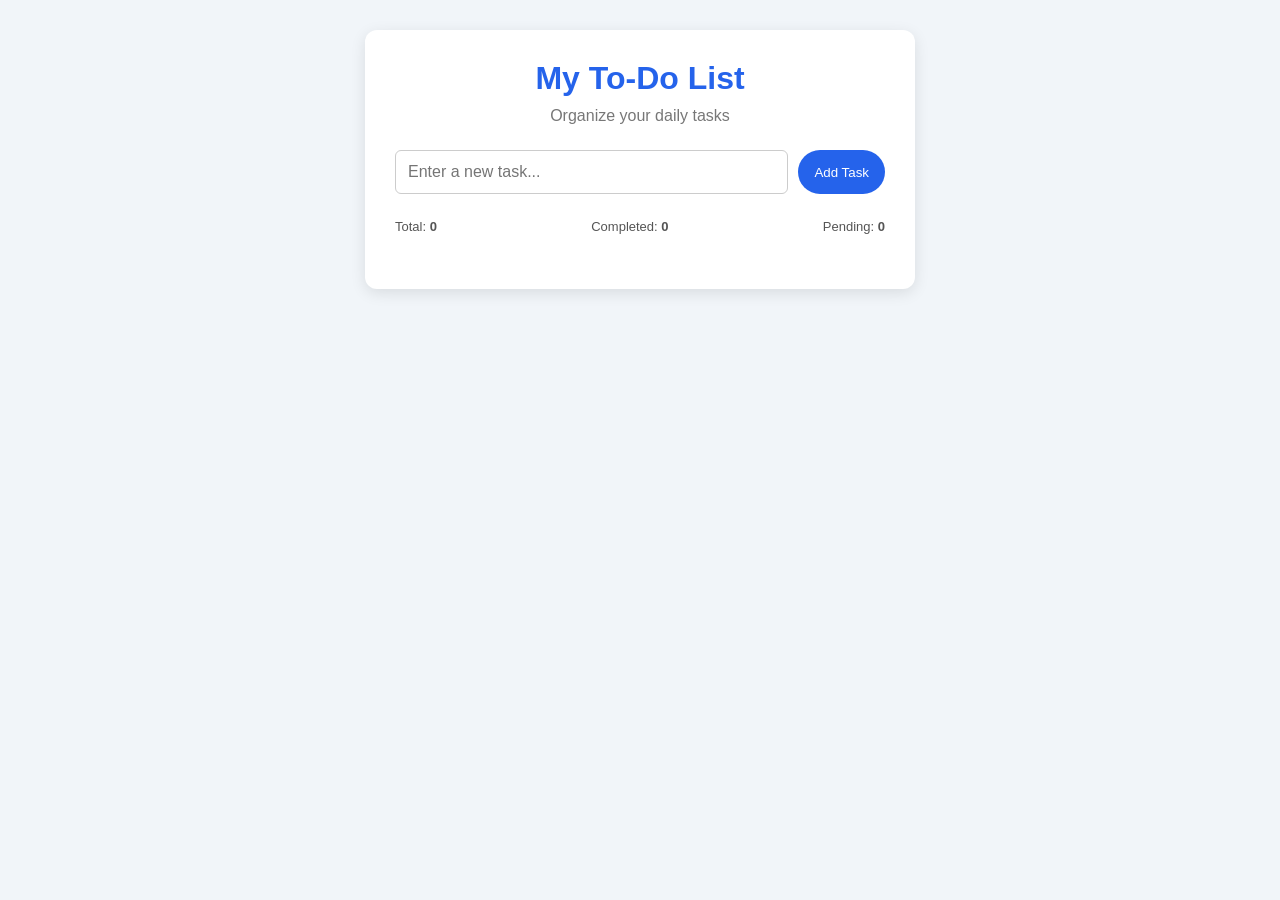
<file: index.html>
<!DOCTYPE html>
<html lang="en">
<head>
    <meta charset="UTF-8">
    <meta name="viewport" content="width=device-width, initial-scale=1.0">
    <title>My To-Do App</title>
    <link rel="stylesheet" href="style.css">
</head>
<body>

    <div class="container">

        <h1>My To-Do List</h1>
        <p>Organize your daily tasks</p>

        <div class="input-area">
            <input type="text" id="taskInput" placeholder="Enter a new task...">
            <button id="addBtn">Add Task</button>
        </div>

        <div class="stats">
            <span>Total: <b id="total">0</b></span>
            <span>Completed: <b id="completed">0</b></span>
            <span>Pending: <b id="pending">0</b></span>
        </div>

        <ul id="taskList"></ul>

    </div>

    <script src="script.js"></script>
</body>
</html>
</file>
<file: style.css>
* {
    margin: 0;
    padding: 0;
    box-sizing: border-box;
}

body {
    font-family: Arial, sans-serif;
    background: #f1f5f9;
    padding: 30px 15px;
}

.container {
    max-width: 550px;
    margin: auto;
    background: white;
    padding: 30px;
    border-radius: 12px;
    box-shadow: 0 4px 15px rgba(0, 0, 0, 0.1);
}

h1 {
    text-align: center;
    color: #2563eb;
    margin-bottom: 10px;
}

p {
    text-align: center;
    color: #777;
    margin-bottom: 25px;
}

.input-area {
    display: flex;
    gap: 10px;
}

input {
    flex: 1;
    min-width: 0;
    padding: 12px;
    border: 1px solid #ccc;
    border-radius: 6px;
    font-size: 16px;
}

button {
    border: none;
    padding: 12px 16px;
    background: #2563eb;
    color: white;
    border-radius: 26px;
    cursor: pointer;
}

button:hover {
    background: #1d4ed8;
}

.stats {
    display: flex;
    justify-content: space-between;
    gap: 8px;
    margin: 25px 0;
    font-size: 13px;
    color: #555;
}

#taskList {
    list-style: none;
}

#taskList li {
    display: flex;
    align-items: center;
    justify-content: space-between;
    gap: 10px;
    padding: 13px;
    margin-bottom: 10px;
    background: #f8fafc;
    border-radius: 6px;
}

.task-text {
    flex: 1;
    overflow-wrap: anywhere;
}

.task-text.done {
    text-decoration: line-through;
    color: #999;
}

.delete-btn {
    background: #ef4444;
    padding: 8px 12px;
}

.delete-btn:hover {
    background: #dc2626;
}

@media (max-width: 400px) {
    .container {
        padding: 18px;
    }

    .stats {
        flex-wrap: wrap;
    }

    .input-area {
        flex-direction: column;
    }
}
</file>
